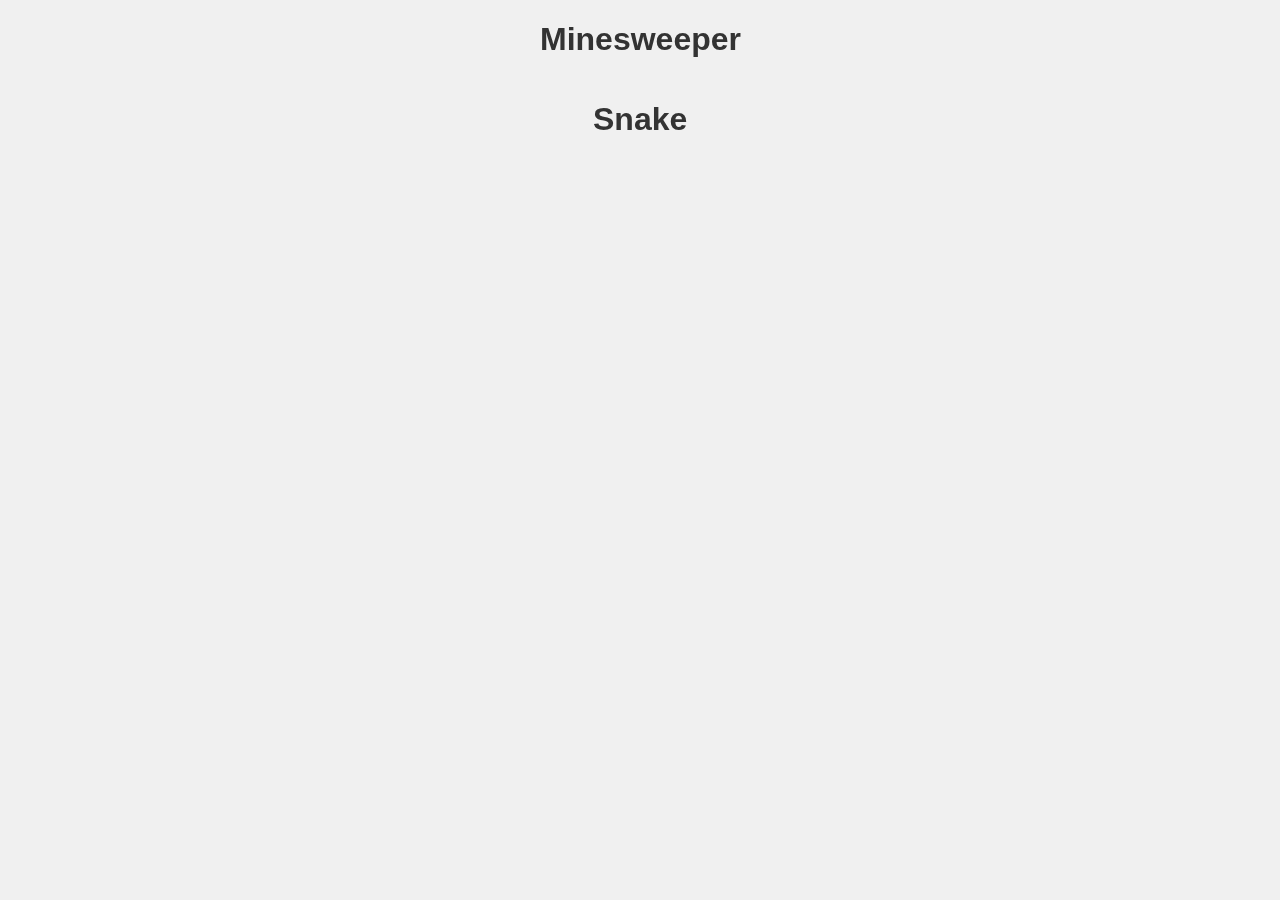
<file: index.html>
<!DOCTYPE html>
<html lang="en">
<head>
    <meta charset="UTF-8">
    <meta name="viewport" content="width=device-width, initial-scale=1.0">
    <title>Magyarakoos</title>
    <style>
        .hvr-shrink {
            display: inline-block;
            vertical-align: middle;
            transform: perspective(1px) translateZ(0);
            box-shadow: 0 0 1px rgba(0, 0, 0, 0);
            transition-duration: 0.3s;
            transition-property: transform;
        }
        .hvr-shrink:hover, .hvr-shrink:focus, .hvr-shrink:active {
            -webkit-transform: scale(0.9);
            transform: scale(0.9);
        }

        body {
            font-family: Arial, sans-serif;
            margin: 0;
            padding: 0;
            background-color: #f0f0f0;
            text-align: center;
        }

        h1 {
            color: #333;
            text-decoration: none;
        }

        .click {
            text-decoration: none;
        }
    </style>
</head>
<body>
    <a href="./minesweeper/minesweeper.html" class="click hvr-shrink">
        <h1 class="minesweeper">Minesweeper</h1>
    </a>
    <br>
    <a href="./snake/snake.html" class="click hvr-shrink">
        <h1 class="minesweeper">Snake</h1>
    </a>
</body>
</html>
</file>
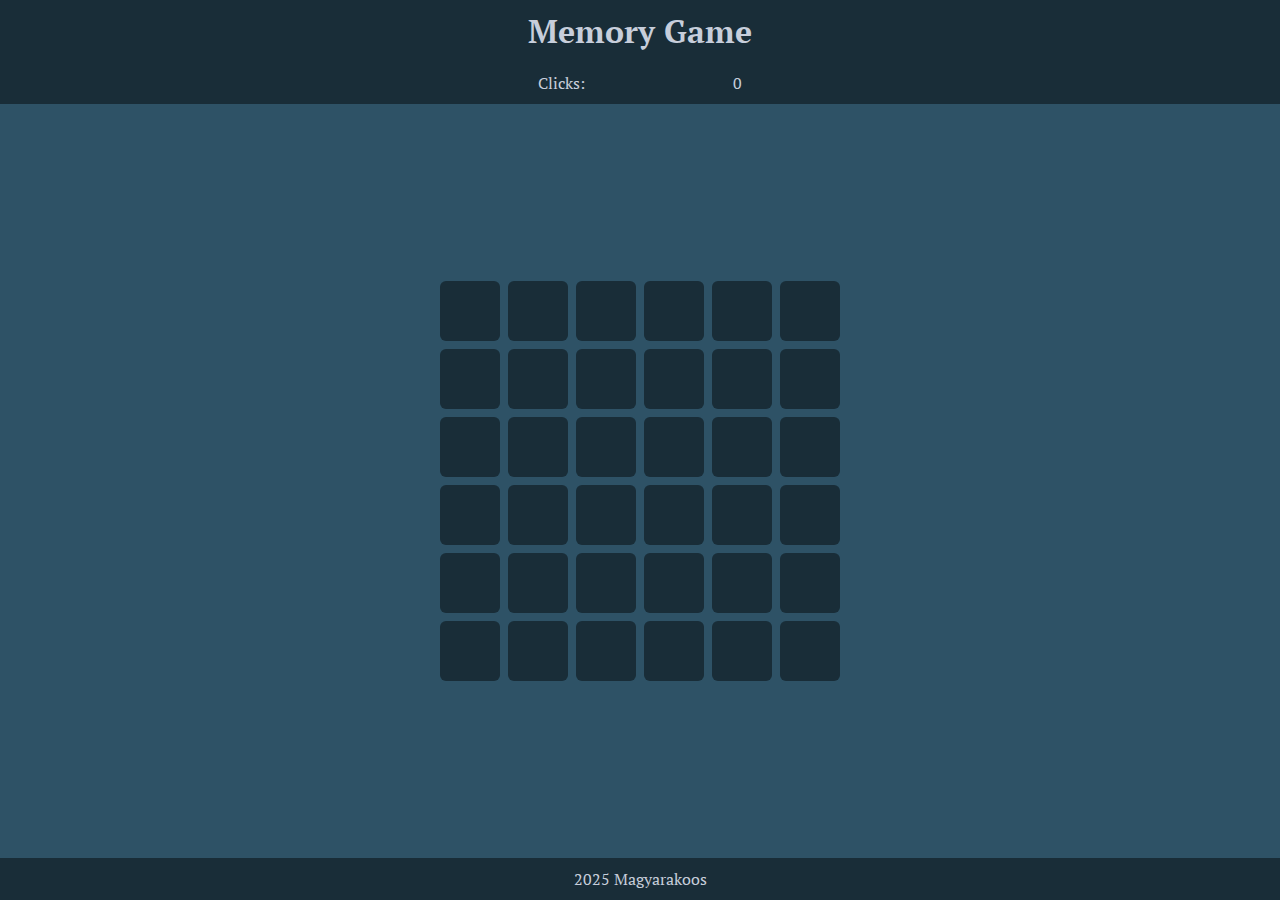
<file: homework/memory-game/index.html>
<!DOCTYPE html>
<html lang="hu">

<head>
    <meta charset="UTF-8">
    <meta name="viewport" content="width=device-width, initial-scale=1.0">
    <title>Memory Game</title>
    <link rel="stylesheet" href="style.css">
    <script src="script.js" defer></script>
</head>

<body>
    <header>
        <h1>Memory Game</h1>
        <section>
            <label for="clicks">Clicks: </label>
            <p id="clicks">0</p>
        </section>
    </header>
    <main>
        <div id="board">
            <div class="box"></div>
            <div class="box"></div>
            <div class="box"></div>
            <div class="box"></div>
            <div class="box"></div>
            <div class="box"></div>
            <div class="box"></div>
            <div class="box"></div>
            <div class="box"></div>
            <div class="box"></div>
            <div class="box"></div>
            <div class="box"></div>
            <div class="box"></div>
            <div class="box"></div>
            <div class="box"></div>
            <div class="box"></div>
            <div class="box"></div>
            <div class="box"></div>
            <div class="box"></div>
            <div class="box"></div>
            <div class="box"></div>
            <div class="box"></div>
            <div class="box"></div>
            <div class="box"></div>
            <div class="box"></div>
            <div class="box"></div>
            <div class="box"></div>
            <div class="box"></div>
            <div class="box"></div>
            <div class="box"></div>
            <div class="box"></div>
            <div class="box"></div>
            <div class="box"></div>
            <div class="box"></div>
            <div class="box"></div>
            <div class="box"></div>
        </div>
    </main>
    <footer>
        <p>2025 Magyarakoos</p>
    </footer>
</body>

</html>
</file>
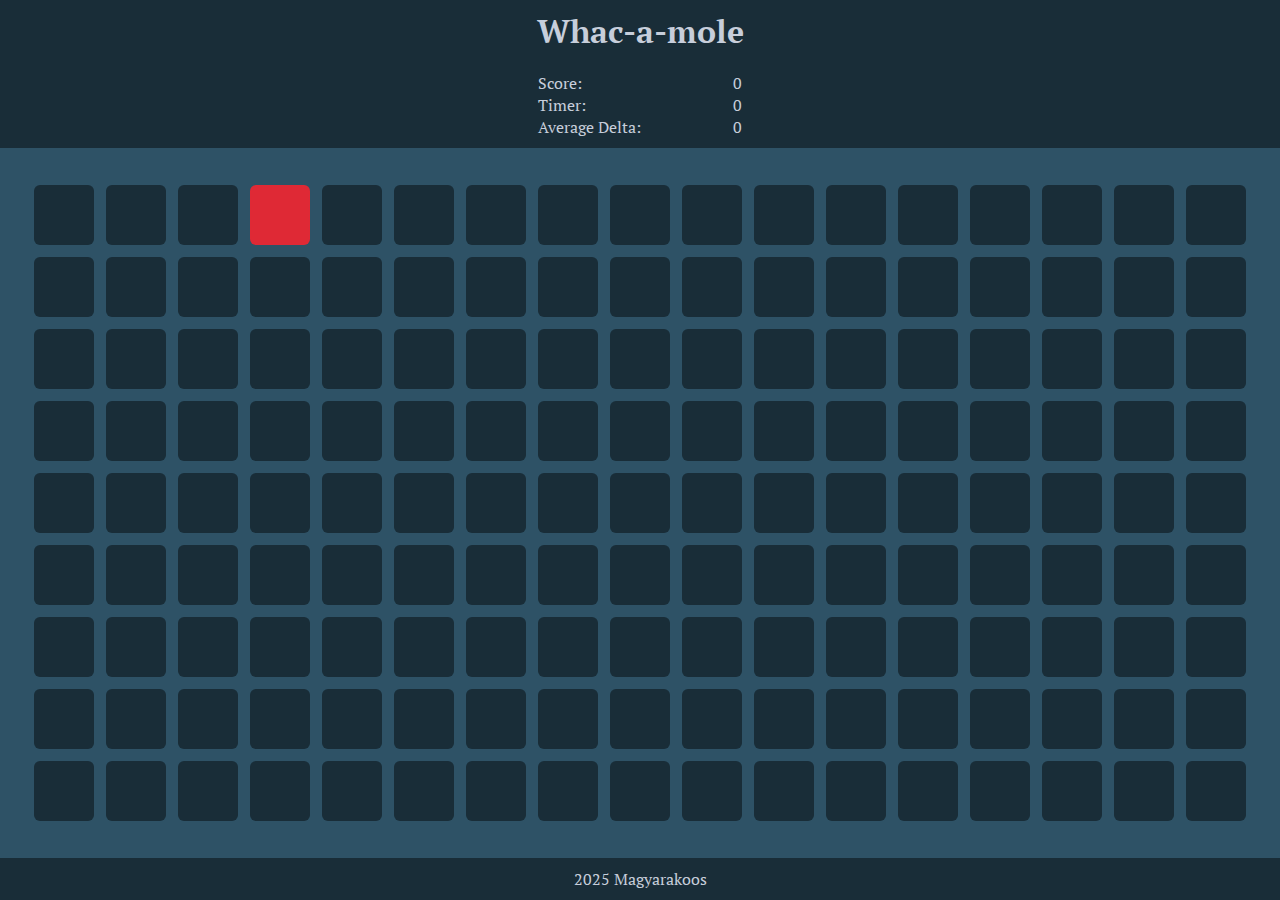
<file: homework/whac-a-mole/index.html>
<!DOCTYPE html>
<html lang="hu">

<head>
    <meta charset="UTF-8">
    <meta name="viewport" content="width=device-width, initial-scale=1.0">
    <title>Whac-a-mole</title>
    <link rel="stylesheet" href="style.css">
    <script src="script.js" defer></script>
</head>

<body>
    <header>
        <h1>Whac-a-mole</h1>
        <section>
            <label for="score">Score: </label>
            <p id="score"></p>
            <br>
            <label for="timer">Timer: </label>
            <p id="timer"></p>
            <br>
            <label for="dt">Average Delta:</label>
            <p id="dt"></p>
        </section>
    </header>
    <main>
        <div id="board"></div>
    </main>
    <footer>
        <p>2025 Magyarakoos</p>
    </footer>
</body>

</html>
</file>
<file: homework/memory-game/style.css>
@import url('https://fonts.googleapis.com/css2?family=PT+Serif:ital,wght@0,400;0,700;1,400;1,700&display=swap');

:root {
    --charcoal: #2E5266;
    --gunmetal: #192D38;
    --french-gray: #C7CEDB;
    --poppy: #DF2935;
    --spring-green: #1CFF8A;

    --box-size: 60px;
    --box-gap: 8px;
}

* {
    margin: 0;
    padding: 0;
}

html,
body {
    /*zoom: 100%;*/
    font-family: "PT Serif", serif;
    height: 100%;
}

body {
    color: var(--french-gray);
    display: flex;
    flex-direction: column;
    user-select: none;
}

header {
    background-color: var(--gunmetal);
    display: flex;
    justify-content: center;
    flex-direction: column;
}

header h1 {
    text-align: center;
    padding: 10px;
}

header section {
    padding: 10px;
    margin: 0 auto;
}

header section label,
header section p {
    display: inline-block;
}

header section label {
    width: 120px;
}

header section p {
    width: 80px;
    text-align: right;
}

main {
    background-color: var(--charcoal);
    flex: 1;
    display: flex;
    align-items: center;
    justify-content: center;
}

#board {
    padding: var(--box-gap);
    display: inline-grid;
    justify-content: center;
    gap: var(--box-gap);
    grid-template-rows: repeat(6, 1fr);
    grid-template-columns: repeat(6, 1fr);
}

.box {
    background-color: var(--gunmetal);
    color: var(--gunmetal);
    width: var(--box-size);
    height: var(--box-size);
    transition-duration: 0.25s;
    border-radius: 10%;
    text-align: center;
    line-height: var(--box-size);
    font-size: 26px;
}

.box span {
    display: inline-block;
    transform: scaleX(-1);
}

.box:hover {
    filter: brightness(1.5);
    transform: scale(0.9);
}

.box.active {
    color: var(--french-gray);
    transform: rotateY(180deg);
    filter: brightness(1.5);
}

box.finished {
    color: var(--poppy);
}

footer {
    background-color: var(--gunmetal);
    text-align: center;
    padding: 10px;
}
</file>
<file: homework/whac-a-mole/style.css>
@import url('https://fonts.googleapis.com/css2?family=PT+Serif:ital,wght@0,400;0,700;1,400;1,700&display=swap');

:root {
    --charcoal: #2E5266;
    --gunmetal: #192D38;
    --french-gray: #C7CEDB;
    --poppy: #DF2935;
    --spring-green: #1CFF8A;

    --box-size: 60px;
    --box-gap: 12px;
}

* {
    margin: 0;
    padding: 0;
}

html,
body {
    zoom: 100%;
    font-family: "PT Serif", serif;
    height: 100%;
}

body {
    color: var(--french-gray);
    display: flex;
    flex-direction: column;
    user-select: none;
}

header {
    background-color: var(--gunmetal);
    display: flex;
    justify-content: center;
    flex-direction: column;
}

header h1 {
    text-align: center;
    padding: 10px;
}

header section {
    padding: 10px;
    margin: 0 auto;
}

header section label,
header section p {
    display: inline-block;
}

header section label {
    width: 120px;
}

header section p {
    width: 80px;
    text-align: right;
}

main {
    background-color: var(--charcoal);
    flex: 1;
    display: flex;
    align-items: center;
    justify-content: center;
}

#board {
    flex: 1;
    padding: var(--box-gap);
    display: inline-grid;
    justify-content: center;
    gap: var(--box-gap);
    grid-template-columns: repeat(auto-fill, minmax(var(--box-size), max-content));
}

.box {
    background-color: var(--gunmetal);
    width: var(--box-size);
    height: var(--box-size);
    transition-duration: 0.15s;
    border-radius: 10%;
}

.box:hover {
    filter: brightness(1.5);
    transform: scale(0.9);
}

.box.marked {
    background-color: var(--poppy);
}

.box.active {
    background-color: var(--poppy);
    filter: brightness(0.75);
    transform: scale(0.75);
}

.box.marked.active {
    background-color: var(--spring-green);
    filter: brightness(1);
}


footer {
    background-color: var(--gunmetal);
    text-align: center;
    padding: 10px;
}
</file>
